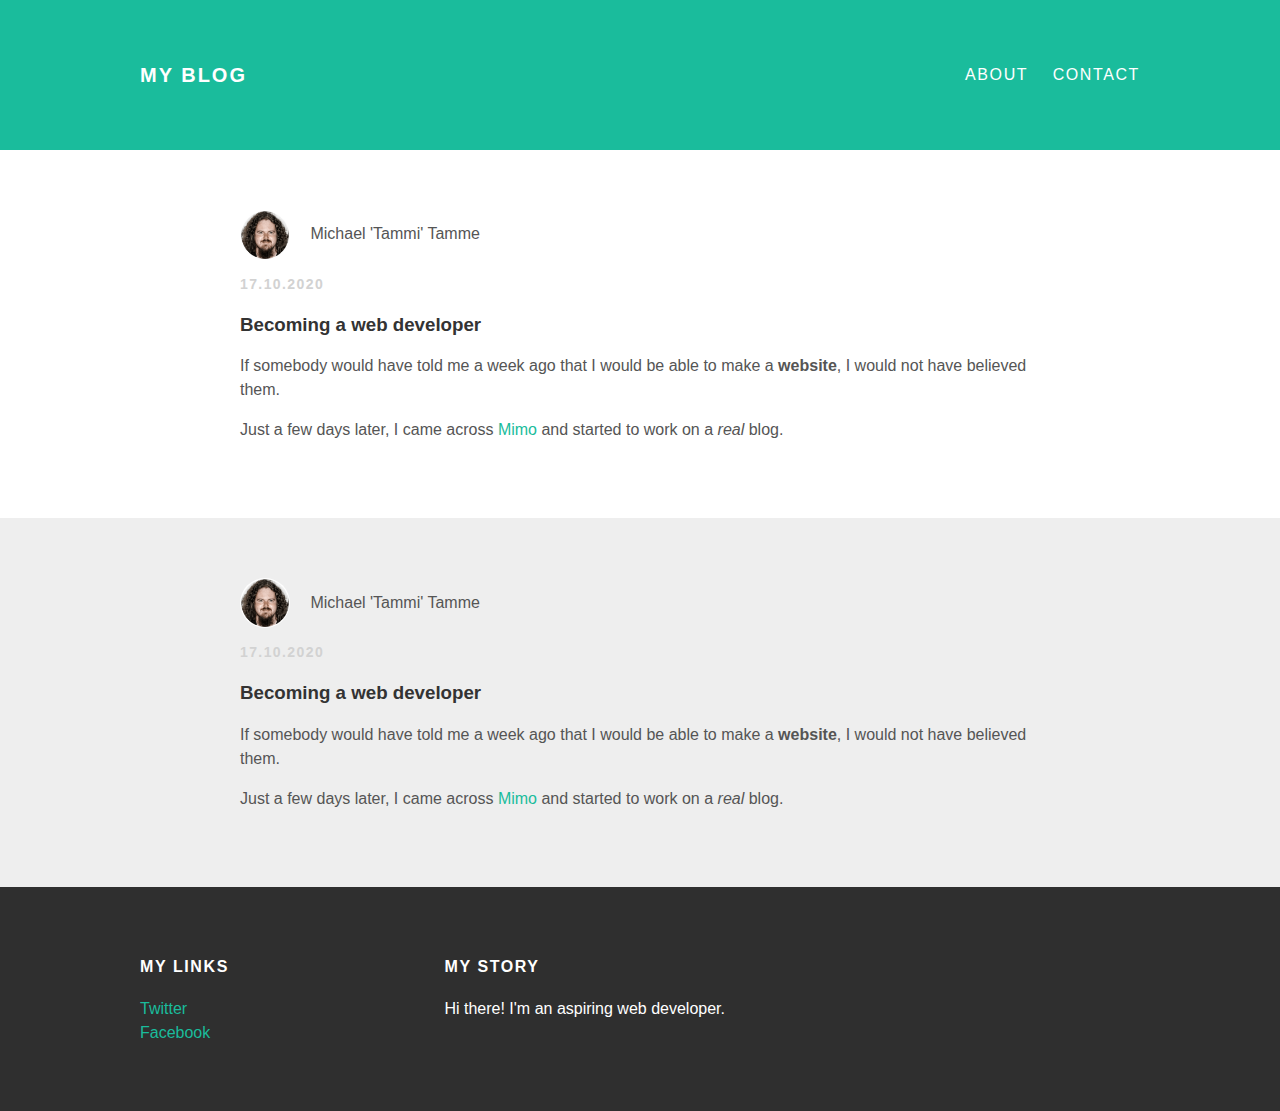
<file: index.html>
<!DOCTYPE html>
<html>
	<head>
		<title>My blog</title>
		<link rel="stylesheet" type="text/css" href="styles.css">
	</head>
	<body>
		<div id="header">
			<div class="container">
				<a href="index.html" id="header-title">My Blog</a>
				<ul id="header-nav">
					<li><a href="about.html">About</a></li>
					<li><a href="mailto:michael.tamme@gmail.com">Contact</a></li>
				</ul>
			</div>
		</div>
		<div id="content">
			<div class="post-container">
				<div class="post">
					<div class="post-author">
						<img src="me.png">
						<span>Michael 'Tammi' Tamme</span>
					</div>
					<p class="post-date">17.10.2020</p>
					<h3 class="post-title">Becoming a web developer</h3>
					<div class="post-content">
						<p>If somebody would have told me a week ago that I would be able to make a <strong>website</strong>, I would not have believed them.</p>
						<p>Just a few days later, I came across <a href="https://getmimo.com">Mimo</a> and started to work on a <em>real</em> blog.</p>
					</div>
				</div>
			</div>
			<div class="post-container">
				<div class="post">
					<div class="post-author">
						<img src="me.png">
						<span>Michael 'Tammi' Tamme</span>
					</div>
					<p class="post-date">17.10.2020</p>
					<h3 class="post-title">Becoming a web developer</h3>
					<div class="post-content">
						<p>If somebody would have told me a week ago that I would be able to make a <strong>website</strong>, I would not have believed them.</p>
						<p>Just a few days later, I came across <a href="https://getmimo.com">Mimo</a> and started to work on a <em>real</em> blog.</p>
					</div>
				</div>
			</div>
		</div>
		<div id="footer">
			<div class="container">
				<div class="column">
					<h4>My Links</h4>
					<p>
						<a href="https://twitter.com/MichaelTamme">Twitter</a>
						<br>
						<a href="https://www.facebook.com/psychotammi">Facebook</a>
					</p>
				</div>
				<div class="column">
					<h4>My Story</h4>
					<p>Hi there! I'm an aspiring web developer.</p>
				</div>
			</div>
		</div>
	</body>
</html>
</file>
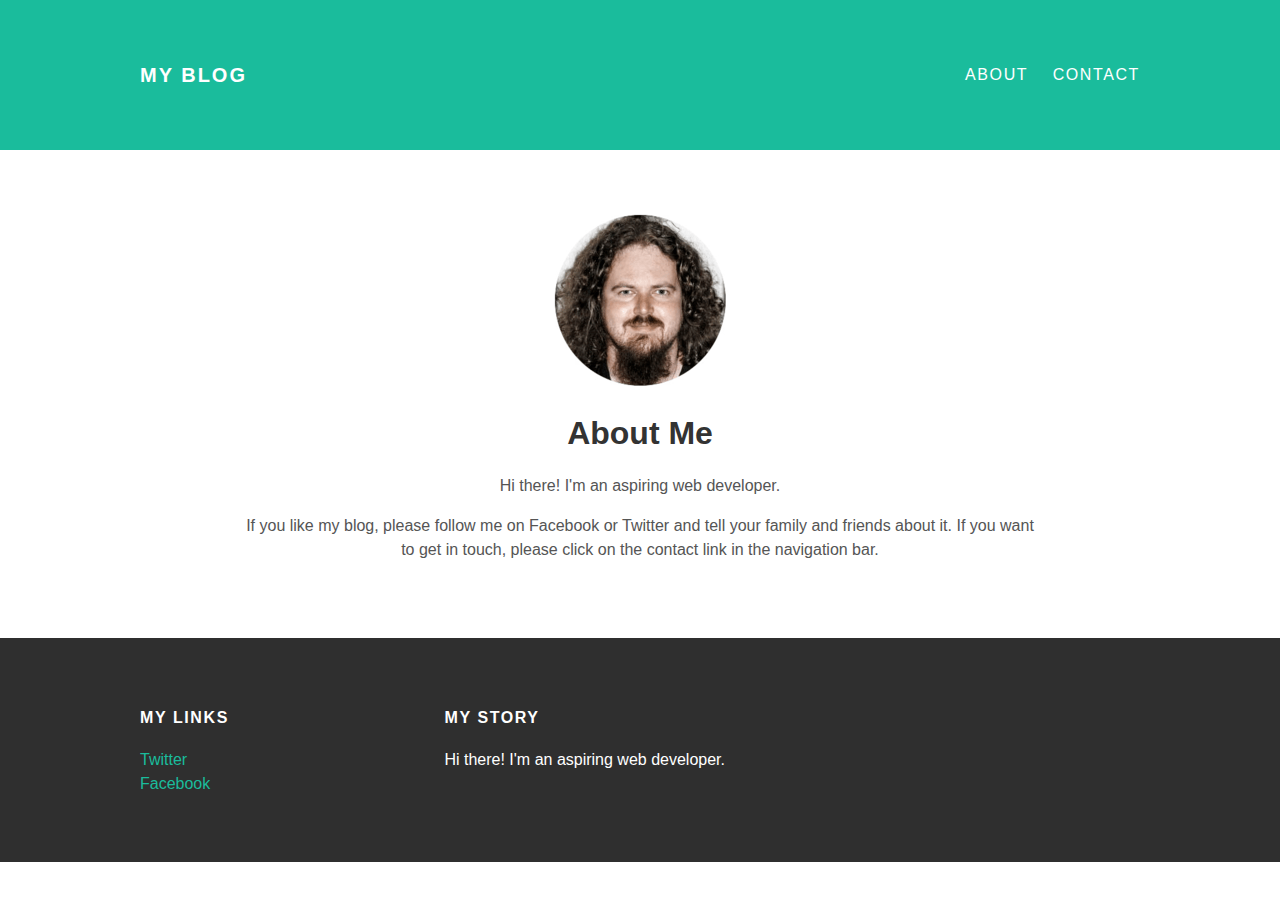
<file: about.html>
<!DOCTYPE html>
<html>
	<head>
		<title>My blog</title>
		<link rel="stylesheet" type="text/css" href="styles.css">
	</head>
	<body>
		<div id="header">
			<div class="container">
				<a href="index.html" id="header-title">My Blog</a>
				<ul id="header-nav">
					<li><a href="about.html">About</a></li>
					<li><a href="mailto:michael.tamme@gmail.com">Contact</a></li>
				</ul>
			</div>
		</div>
		<div id="content">
			<div class="container">
				<div class="about">
					<div class="about-author">
						<img src="me.png">
					</div>
					<h1 class="about-title">About Me</h1>
					<div class="about-content">
						<p>Hi there! I'm an aspiring web developer.</p>
						<p>If you like my blog, please follow me on Facebook or Twitter and tell your family and friends about it. If you want to get in touch, please click on the contact link in the navigation bar.</p>
					</div> <!-- about-content -->
				</div> <!-- about -->
			</div> <!-- container -->
		</div> <!-- content -->
		<div id="footer">
			<div class="container">
				<div class="column">
					<h4>My Links</h4>
					<p>
						<a href="https://twitter.com/MichaelTamme">Twitter</a>
						<br>
						<a href="https://www.facebook.com/psychotammi">Facebook</a>
					</p>
				</div>
				<div class="column">
					<h4>My Story</h4>
					<p>Hi there! I'm an aspiring web developer.</p>
				</div>
			</div>
		</div>
	</body>
</html>
</file>
<file: styles.css>
@import url(http://fonts.googleapis.com/css?family=Montserrat:400, 700);

body {
  color: #555;
  margin: 0;
  font-family: 'Montserrat', sans-serif;
}

a {
	color: #1abc9c;
	text-decoration: none;
}

a:hover {
	color: #f6a623;
}

h1, h2, h3, h4 {
	color: #333;
}

p {
	line-height: 1.5;
}

#header {
  background-color: #1abc9c;
  height: 150px;
  line-height: 150px;
}

#header a {
  color: white;
  text-decoration: none;
  text-transform: uppercase;
  letter-spacing: 0.1em;
}

#header a:hover {
  color: #222;
}

#header-title {
  display: block;
  float: left;
  font-size: 20px;
  font-weight: bold;
}

#header-nav {
  display: block;
  float: right;
  margin-top: 0;
}

#header-nav li {
  display: inline;
  padding-left: 20px;
}

.container {
  max-width: 1000px;
  margin: 0 auto;
}

#footer {
	background-color: #2f2f2f;
	padding: 50px 0;
}

#footer h4 {
	color: white;
	text-transform: uppercase;
	letter-spacing: 0.1em;
}

#footer p {
	color: white;
}

.column {
	min-width: 300px;
	display: inline-block;
	vertical-align: top;
}

.post, .about {
	max-width: 800px;
	margin: 0 auto;
	padding: 60px 0;
}

.about {
	text-align: center;
}

.post-container:nth-child(even) {
	background-color: #eee;
}

.post-author img {
	width: 50px;
	height: 50px;
	border-radius: 50%;
	vertical-align: middle;
}

.post-author span {
	margin-left: 16px;
}

.post-date {
	color: #d2d2d2;
	font-size: 14px;
	font-weight: bold;
	text-transform: uppercase;
	letter-spacing: 0.1em;
}
</file>
